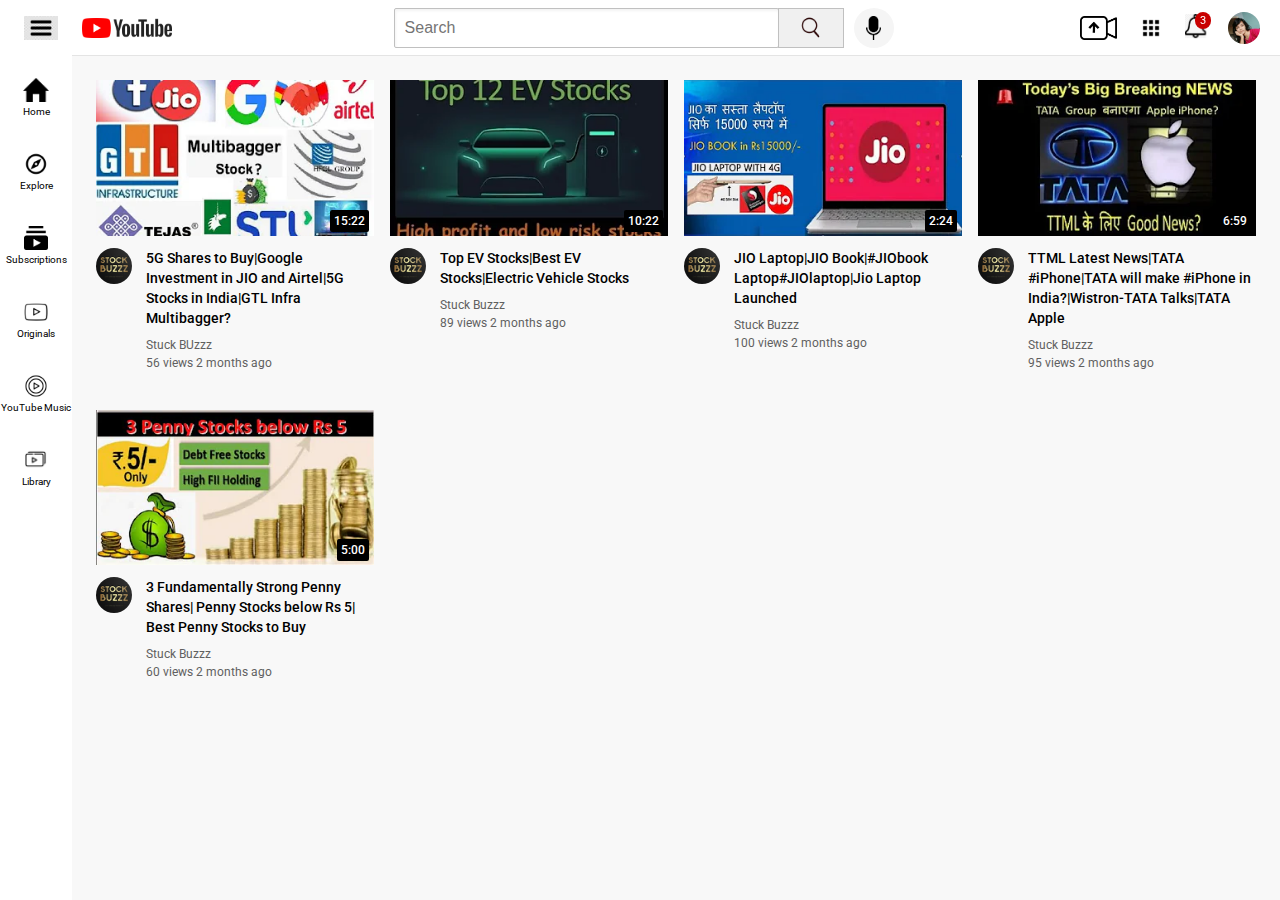
<file: index.html>
<!DOCTYPE html>
<html>
  <head>
    <title>YouTube.com Clone</title>

    <link rel="preconnect" href="https://fonts.googleapis.com">
    <link rel="preconnect" href="https://fonts.gstatic.com" crossorigin>
    <link href="https://fonts.googleapis.com/css2?family=Roboto:wght@400;500;700&display=swap" rel="stylesheet">

    <link rel="stylesheet" href="styles/general.css">
    <link rel="stylesheet" href="styles/header.css">
    <link rel="stylesheet" href="styles/video.css">
    <link rel="stylesheet" href="styles/sidebar.css">
  </head>
  <body>
    <header class="header">
      <div class="left-section">
        <img class="hamburger-menu" src="icons/hamburger.jpg">
        <img class="youtube-logo" src="icons/youtube-logo.png">
      </div>
      <div class="middle-section">
        <input class="search-bar" type="text" placeholder="Search">
        <button class="search-button">
          <img class="search-icon" src="icons/search.png">
          <div class="tooltip">Search</div>
        </button>
        <!-- Put position absolute inside position relative -->
        <button class="voice-search-button">
          <img class="voice-search-icon" src="icons/voicesearh.png">
          <div class="tooltip">Search with your voice</div>
        </button>
      </div>
      <div class="right-section">
        <div class="upload-icon-container">
          <img class="upload-icon" src="icons/uplode.png">
          <div class="tooltip">Create</div>
        </div>
        <img class="youtube-apps-icon" src="icons/app-menu.png">
        <div class="notifications-icon-container">
          <img class="notifications-icon" src="icons/notifications.png">
          <div class="notifications-count">3</div>
        </div>
        <img class="current-user-picture" src="profile.jpg">
      </div>
    </header>

    <nav class="sidebar">
      <div class="sidebar-link">
        <img src="icons/home.png">
        <div>Home</div>
      </div>
      <div class="sidebar-link">
        <img src="icons/explore-1781524-1513844.webp">
        <div>Explore</div>
      </div>
      <div class="sidebar-link">
        <img src="icons/suscribe.png"><div>Subscriptions</div>
      </div>
      <div class="sidebar-link">
        <img src="icons/orignal.png">
        <div>Originals</div>
      </div>
      <div class="sidebar-link">
        <img src="icons/youtube-music.webp">
        <div>YouTube Music</div>
      </div>
      <div class="sidebar-link">
        <img src="icons/libary.png">
        <div>Library</div>
      </div>
    </nav>

    <main>
      <section class="video-grid">
        <div class="video-preview">
          <div class="thumbnail-row">
            <img class="thumbnail" src="thumbnails/thumbnail1.webp">
            <div class="video-time">15:22</div>
          </div>
          <div class="video-info-grid">
            <div class="channel-picture">
              <img class="profile-picture" src="channels/channel-picture.jpg">
            </div>
            <div class="video-info">
              <p class="video-title">
                5G Shares to Buy|Google Investment in JIO and Airtel|5G Stocks in India|GTL Infra Multibagger?</p>
              <p class="video-author">
                Stuck BUzzz
              </p>
              <p class="video-stats">
                56 views 2 months ago
              </p>
            </div>
          </div>
        </div>

        <div class="video-preview">
          <div class="thumbnail-row">
            <img class="thumbnail" src="thumbnails/thumbnail2.webp">
            <div class="video-time">10:22</div>
          </div>
          <div class="video-info-grid">
            <div class="channel-picture">
              <img class="profile-picture" src="channels/channel-picture1.jpg">
            </div>
            <div class="video-info">
              <p class="video-title">
                Top EV Stocks|Best EV Stocks|Electric Vehicle Stocks
              </p>
              <p class="video-author">
                Stuck Buzzz
              </p>
              <p class="video-stats">
                89 views  2 months ago
              </p>
            </div>
          </div>
        </div>

        <div class="video-preview">
          <div class="thumbnail-row">
            <img class="thumbnail" src="thumbnails/thamnail3.webp">
            <div class="video-time">2:24</div>
          </div>
          <div class="video-info-grid">
            <div class="channel-picture">
              <img class="profile-picture" src="channels/channel-picture2.jpg">
            </div>
            <div class="video-info">
              <p class="video-title">
                JIO Laptop|JIO Book|#JIObook Laptop#JIOlaptop|Jio Laptop Launched
              </p>
              <p class="video-author">
                Stuck Buzzz
              </p>
              <p class="video-stats">
                100 views 2 months ago
              </p>
            </div>
          </div>
        </div>

        <div class="video-preview">
          <div class="thumbnail-row">
            <img class="thumbnail" src="thumbnails/thamnail4.webp">
            <div class="video-time">6:59</div>
          </div>
          <div class="video-info-grid">
            <div class="channel-picture">
              <img class="profile-picture" src="channels/channel-picture3.jpg">
            </div>
            <div class="video-info">
              <p class="video-title">
                TTML Latest News|TATA #iPhone|TATA will make #iPhone in India?|Wistron-TATA Talks|TATA Apple
              </p>
              <p class="video-author">
               Stuck Buzzz
              </p>
              <p class="video-stats">
                95 views 2 months ago
              </p>
            </div>
          </div>
        </div>

        <div class="video-preview">
          <div class="thumbnail-row">
            <img class="thumbnail" src="thumbnails/thamnail5.webp">
            <div class="video-time">5:00</div>
          </div>
          <div class="video-info-grid">
            <div class="channel-picture">
              <img class="profile-picture" src="channels/channel-picture4.jpg">
            </div>
            <div class="video-info">
              <p class="video-title">
                3 Fundamentally Strong Penny Shares| Penny Stocks below Rs 5| Best Penny Stocks to Buy</p>
              <p class="video-author">
               Stuck Buzzz
              </p>
              <p class="video-stats">
                60 views 2 months ago
              </p>
            </div>
          </div>
        </div>
      </section>
    </main>
  </body>
</html>
</file>
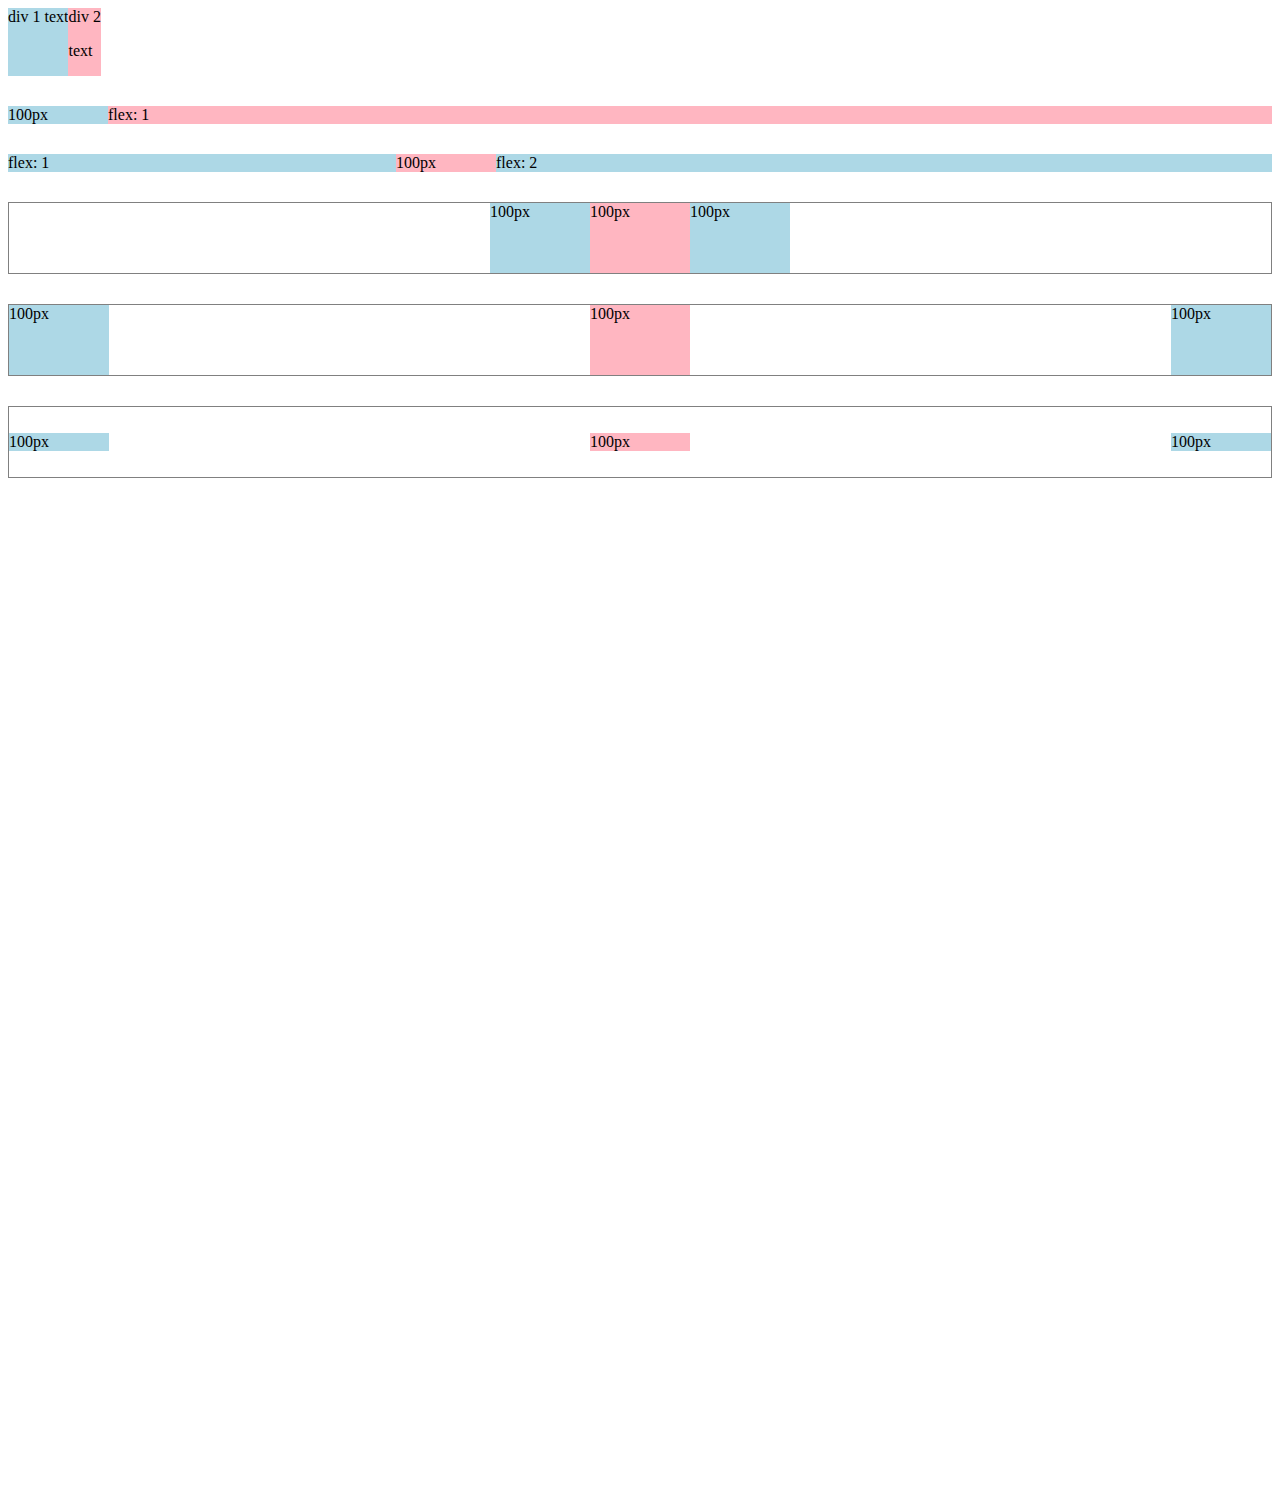
<file: flexbox.html>
<!DOCTYPE html>
<html>
  <head>
    <title>Flexbox Practice</title>
  </head>
  <body style="padding-bottom: 1000px;">
    <div style="
      display: flex;
      flex-direction: row;
    ">
      <div style="background-color: lightblue;">div 1 text</div>
      <div style="background-color: lightpink;">div 2 <p>text</p></div>
    </div>

    <div style="
      margin-top: 30px;
      display: flex;
      flex-direction: row;
    ">
      <div style="
        background-color: lightblue;
        width: 100px;
      ">100px</div>
      <div style="
        background-color: lightpink;
        flex: 1;
      ">flex: 1</div>
    </div>

    <div style="
      margin-top: 30px;
      display: flex;
      flex-direction: row;
    ">
      <div style="
        background-color: lightblue;
        flex: 1;
      ">flex: 1</div>
      <div style="
        background-color: lightpink;
        width: 100px;
      ">100px</div>
      <div style="
        background-color: lightblue;
        flex: 2;
      ">flex: 2</div>
    </div>

    <div style="
      margin-top: 30px;
      height: 70px;
      border-width: 1px;
      border-style: solid;
      border-color: gray;
      display: flex;
      flex-direction: row;
      justify-content: center;
    ">
      <div style="
        background-color: lightblue;
        width: 100px;
      ">100px</div>
      <div style="
        background-color: lightpink;
        width: 100px;
      ">100px</div>
      <div style="
        background-color: lightblue;
        width: 100px;
      ">100px</div>
    </div>

    <div style="
      margin-top: 30px;
      height: 70px;
      border-width: 1px;
      border-style: solid;
      border-color: gray;
      display: flex;
      flex-direction: row;
      justify-content: space-between;
    ">
      <div style="
        background-color: lightblue;
        width: 100px;
      ">100px</div>
      <div style="
        background-color: lightpink;
        width: 100px;
      ">100px</div>
      <div style="
        background-color: lightblue;
        width: 100px;
      ">100px</div>
    </div>

    <div style="
      margin-top: 30px;
      height: 70px;
      border-width: 1px;
      border-style: solid;
      border-color: gray;
      display: flex;
      flex-direction: row;
      justify-content: space-between;
      align-items: center;
    ">
      <div style="
        background-color: lightblue;
        width: 100px;
      ">100px</div>
      <div style="
        background-color: lightpink;
        width: 100px;
      ">100px</div>
      <div style="
        background-color: lightblue;
        width: 100px;
      ">100px</div>
    </div>
  </body>
</file>
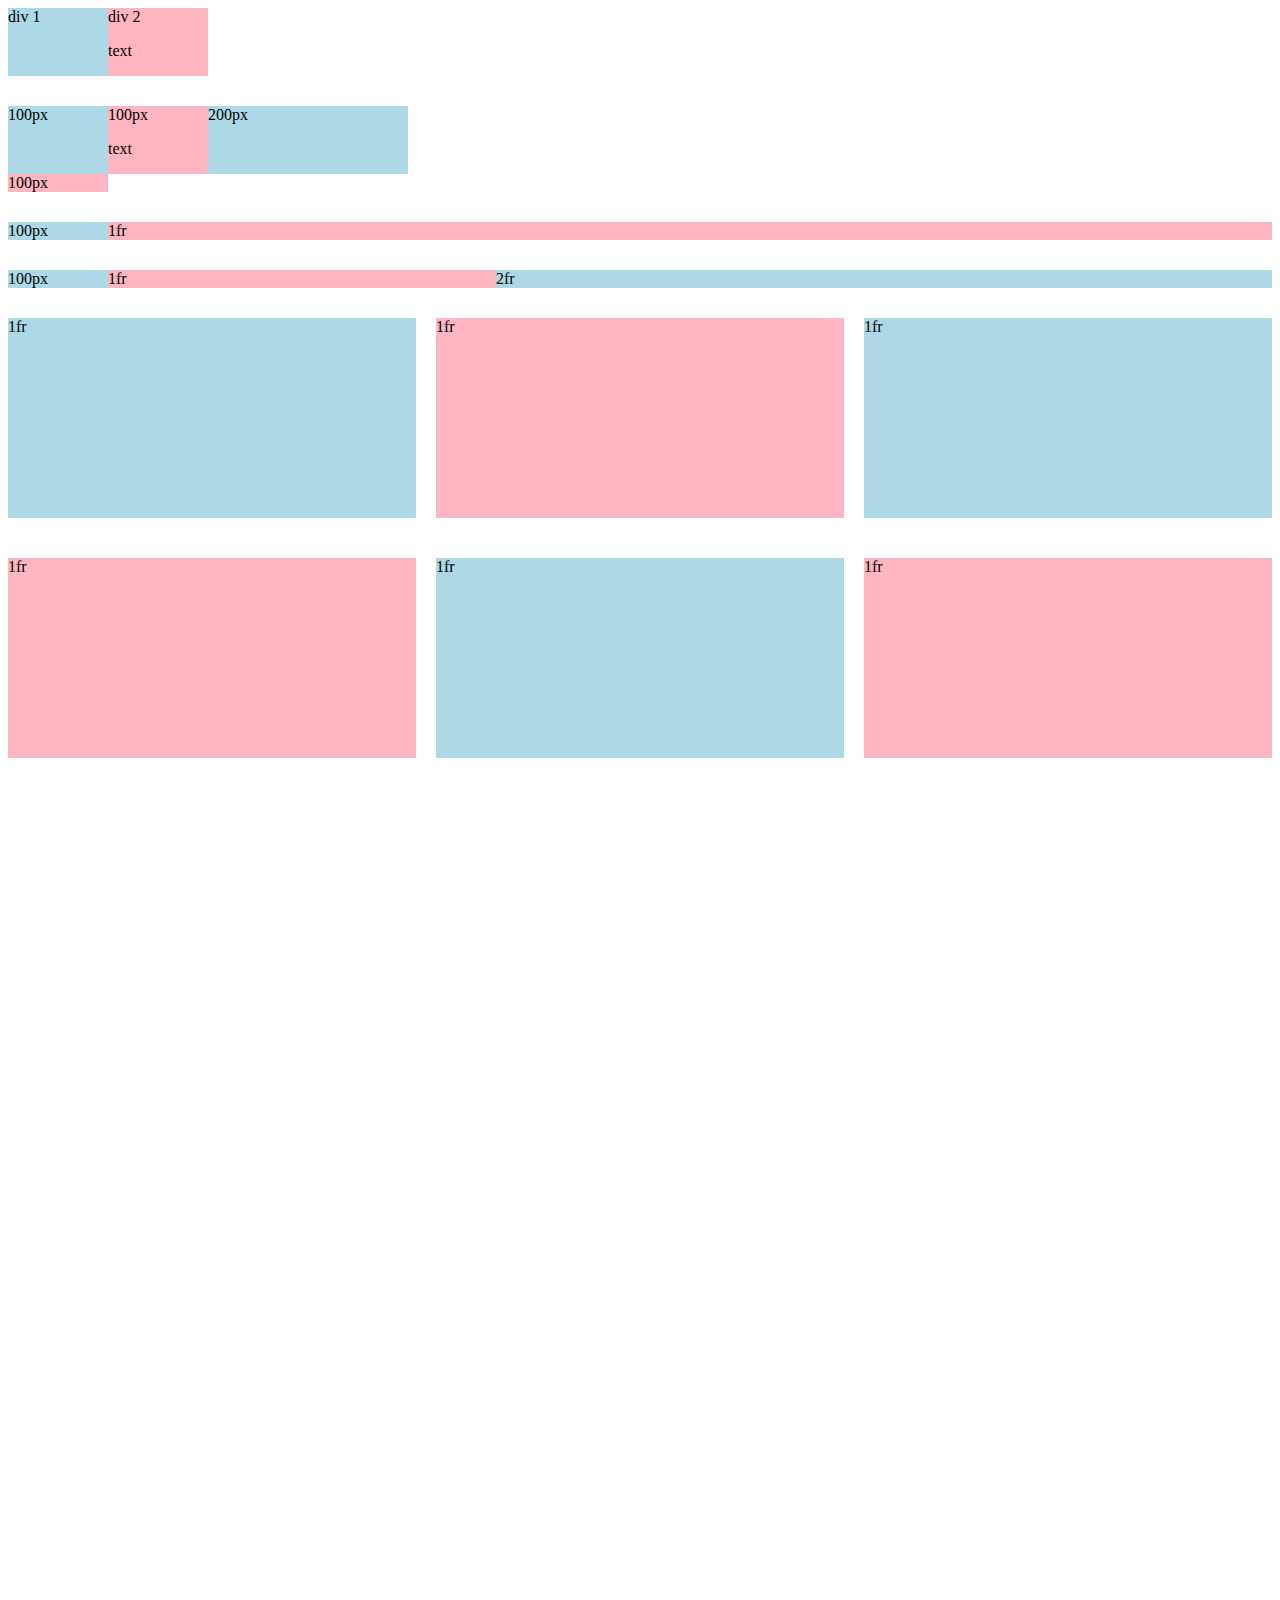
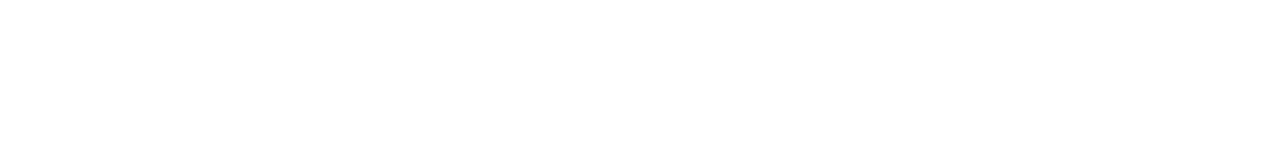
<file: grid.html>
<!DOCTYPE html>
<html>
  <head>
    <title>Grid Practice</title>
  </head>
  <body style="padding-bottom: 1000px;">
    <div style="
      display: grid;
      grid-template-columns: 100px 100px;
    ">
      <div style="background-color: lightblue;">div 1</div>
      <div style="background-color: lightpink;">div 2<p>text</p></div>
    </div>

    <div style="
      margin-top: 30px;
      display: grid;
      grid-template-columns: 100px 100px 200px;
    ">
      <div style="background-color: lightblue;">100px</div>
      <div style="background-color: lightpink;">100px<p>text</p></div>
      <div style="background-color: lightblue;">200px</div>
      <div style="background-color: lightpink;">100px</div>
    </div>

    <div style="
      margin-top: 30px;
      display: grid;
      grid-template-columns: 100px 1fr;
    ">
      <div style="background-color: lightblue;">100px</div>
      <div style="background-color: lightpink;">1fr</div>
    </div>

    <div style="
      margin-top: 30px;
      display: grid;
      grid-template-columns: 100px 1fr 2fr;
    ">
      <div style="background-color: lightblue;">100px</div>
      <div style="background-color: lightpink;">1fr</div>
      <div style="background-color: lightblue;">2fr</div>
    </div>

    <div style="
      margin-top: 30px;
      display: grid;
      grid-template-columns: 1fr 1fr 1fr;
      column-gap: 20px;
      row-gap: 40px;
    ">
      <div style="background-color: lightblue; height: 200px;">1fr</div>
      <div style="background-color: lightpink; height: 200px;">1fr</div>
      <div style="background-color: lightblue; height: 200px;">1fr</div>
      <div style="background-color: lightpink; height: 200px;">1fr</div>
      <div style="background-color: lightblue; height: 200px;">1fr</div>
      <div style="background-color: lightpink; height: 200px;">1fr</div>
    </div>
  </body>
</html>
</file>
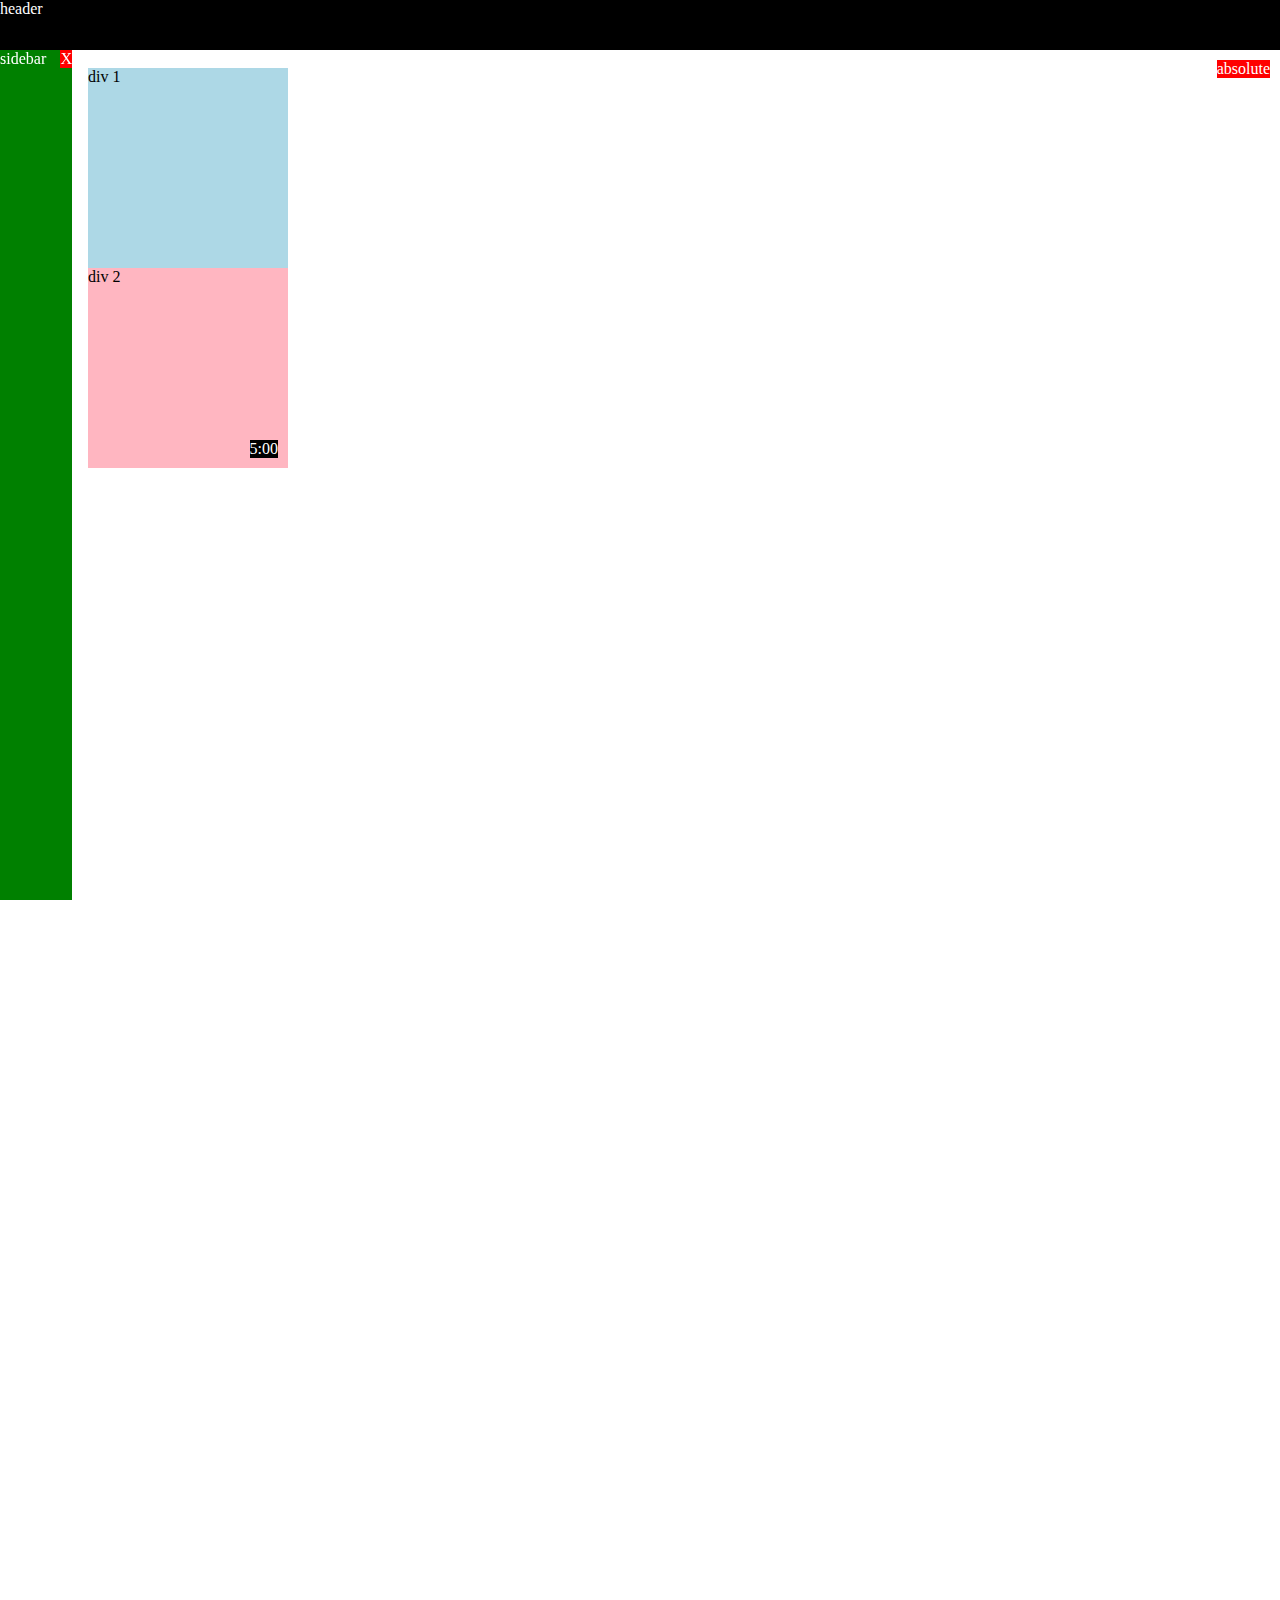
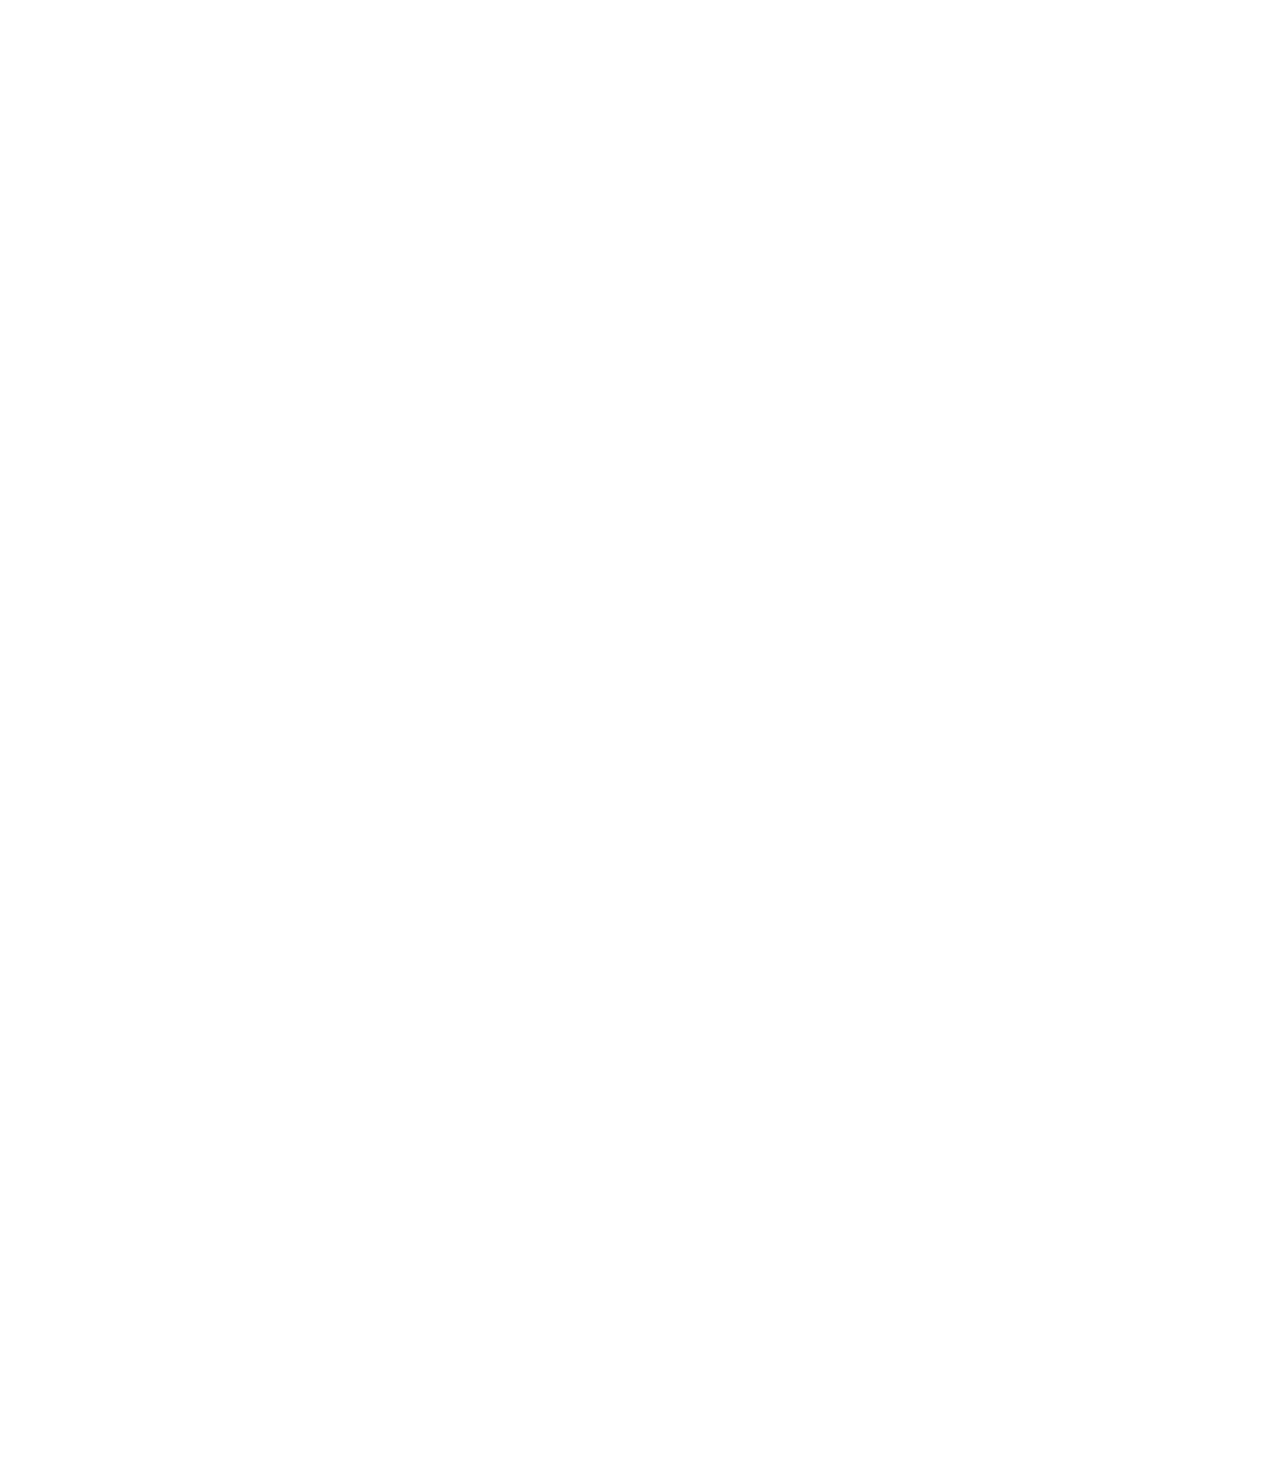
<file: position.html>
<!DOCTYPE html>
<html>
  <head>
    <title>Position Practice</title>
  </head>
  <body style="
    height: 3000px;
    padding-top: 60px;
    padding-left: 80px;
  ">
    <div style="
      background-color: black;
      color: white;
      position: fixed;
      top: 0;
      left: 0;
      right: 0;
      height: 50px;
      z-index: 100;
    ">header</div>

    <div style="
      background-color: green;
      color: white;
      position: fixed;
      left: 0;
      bottom: 0;
      top: 50px;
      width: 72px;
    ">
      sidebar
      <div style="
        position: absolute;
        background-color: red;
        color: white;
        top: 0;
        right: 0;
      ">
        X
      </div>
    </div>

    <div style="
      position: absolute;
      background-color: red;
      color: white;
      top: 60px;
      right: 10px;
    ">
      absolute
    </div>

    <div style="
      background-color: lightblue;
      height: 200px;
      width: 200px;
      position: static;
    ">div 1</div>
    <div style="
      background-color: lightpink;
      height: 200px;
      width: 200px;
      position: relative;
    ">
      div 2
      <div style="
        position: absolute;
        background-color: black;
        color: white;
        bottom: 10px;
        right: 10px;
      ">
        5:00
      </div>
    </div>

  </body>
</html>
</file>
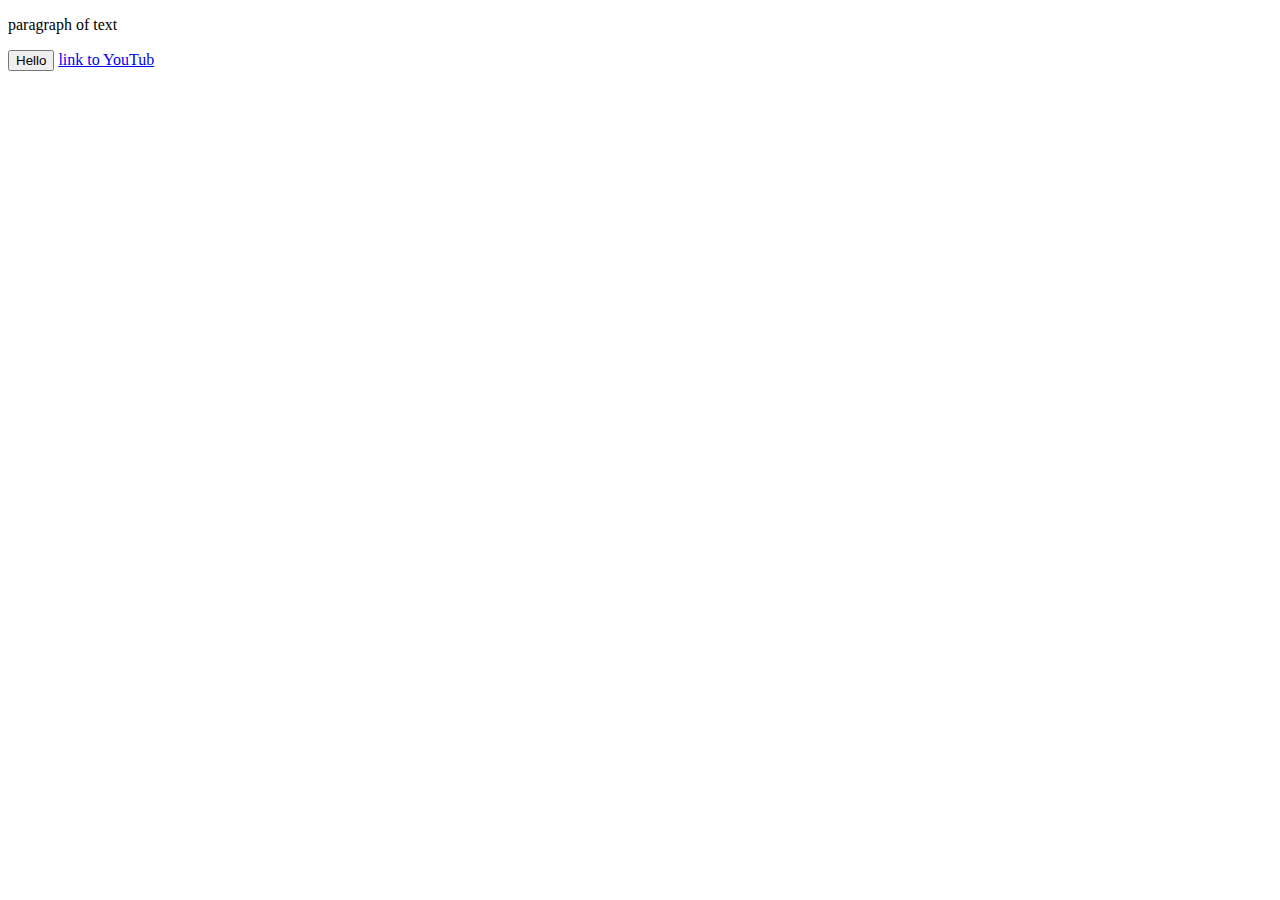
<file: intro-to-html/website.html>
<!DOCTYPE html>
<html>
    <head>
        <title>First Website</title>
    </head>
    <body>
        <p>paragraph of text</p>
    </body>
</html>




<button>Hello</button>

<a href="https://www.youtube.com/" target="_blank">link to YouTub</a>
</file>
<file: styles/general.css>
p {
  margin-top: 0;
  margin-bottom: 0;
}

body {
  /* This style below will be inherited */
  font-family: Roboto, Arial;
  margin: 0;
  padding-top: 80px;
  padding-left: 96px;
  padding-right: 24px;
  background-color: rgb(248, 248, 248);
}
</file>
<file: styles/header.css>
.header {
  height: 55px;

  display: flex;
  flex-direction: row;
  justify-content: space-between;

  position: fixed;
  top: 0;
  left: 0;
  right: 0;
  z-index: 100;

  background-color: white;
  border-bottom-width: 1px;
  border-bottom-style: solid;
  border-bottom-color: rgb(228, 228, 228);
}

.left-section {
  display: flex;
  align-items: center;
}

.hamburger-menu {
  height: 24px;
  margin-left: 24px;
  margin-right: 24px;
}

.youtube-logo {
  height: 20px;
}

.middle-section {
  flex: 1;
  margin-left: 70px;
  margin-right: 35px;
  max-width: 500px;
  display: flex;
  align-items: center;
}

.search-bar {
  flex: 1;
  height: 36px;
  padding-left: 10px;
  font-size: 16px;
  border: 1px solid rgb(192, 192, 192);
  border-radius: 2px;
  box-shadow: inset 1px 2px 3px rgba(0, 0, 0, 0.05);
  width: 0;
}

.search-bar::placeholder {
  font-size: 16px;
}

.search-button {
  height: 40px;
  width: 66px;
  background-color: rgb(240, 240, 240);
  border-width: 1px;
  border-style: solid;
  border-color: rgb(192, 192, 192);
  margin-left: -1px;
  margin-right: 10px;
}

.search-button,
.voice-search-button,
.upload-icon-container {
  display: flex;
  justify-content: center;
  align-items: center;
  position: relative;
}

.search-button .tooltip,
.voice-search-button .tooltip,
.upload-icon-container .tooltip {
  position: absolute;
  background-color: gray;
  color: white;
  padding-top: 4px;
  padding-bottom: 4px;
  padding-left: 8px;
  padding-right: 8px;
  border-radius: 2px;
  font-size: 12px;
  bottom: -30px;
  opacity: 0;
  transition: opacity 0.15s;
  pointer-events: none;
  white-space: nowrap;
}

.search-button:hover .tooltip,
.voice-search-button:hover .tooltip,
.upload-icon-container:hover .tooltip {
  opacity: 1;
}

.search-icon {
  height: 25px;
}

.voice-search-button {
  height: 40px;
  width: 40px;
  border-radius: 20px;
  border: none;
  background-color: rgb(245, 245, 245);
}

.voice-search-icon {
  height: 24px;
}

.right-section {
  width: 180px;
  margin-right: 20px;
  display: flex;
  align-items: center;
  justify-content: space-between;
  flex-shrink: 0;
}

.upload-icon {
  height: 24px;
}

.youtube-apps-icon {
  height: 24px;
}

.notifications-icon {
  height: 24px;
}

.notifications-icon-container {
  position: relative;
}

.notifications-count {
  position: absolute;
  top: -2px;
  right: -5px;
  background-color: rgb(200, 0, 0);
  color: white;
  font-size: 11px;
  padding-left: 5px;
  padding-right: 5px;
  padding-top: 2px;
  padding-bottom: 2px;
  border-radius: 10px;
}

.current-user-picture {
  height: 32px;
  border-radius: 16px;
}
</file>
<file: styles/video.css>
.thumbnail {
  width: 100%;
}

.video-title {
  margin-top: 0;
  font-size: 14px;
  font-weight: 500;
  line-height: 20px;
  margin-bottom: 10px;
}

.video-info-grid {
  display: grid;
  grid-template-columns: 50px 1fr;
}

.profile-picture {
  width: 36px;
  border-radius: 50px;
}

.thumbnail-row {
  margin-bottom: 8px;
  position: relative;
}

.video-author,
.video-stats {
  font-size: 12px;
  color: rgb(96, 96, 96);
}

.video-author {
  margin-bottom: 4px;
}

.video-grid {
  display: grid;
  grid-template-columns: 1fr 1fr 1fr;
  column-gap: 16px;
  row-gap: 40px;
}

@media (max-width: 750px) {
  .video-grid {
    grid-template-columns: 1fr 1fr;
  }
}

@media (min-width: 751px) and (max-width: 999px) {
  .video-grid {
    grid-template-columns: 1fr 1fr 1fr;
  }
}

@media (min-width: 1000px) {
  .video-grid {
    grid-template-columns: 1fr 1fr 1fr 1fr;
  }
}

.video-time {
  font-size: 12px;
  font-weight: 500;
  padding: 4px;
  border-radius: 2px;
  background-color: black;
  color: white;
  position: absolute;
  bottom: 8px;
  right: 5px;
}
</file>
<file: styles/sidebar.css>
.sidebar {
    position: fixed;
    left: 0;
    bottom: 0;
    top: 55px;
    background-color: white;
    width: 72px;
    z-index: 200;
    padding-top: 5px;
  }
  
  .sidebar-link {
    height: 74px;
    display: flex;
    justify-content: center;
    align-items: center;
    flex-direction: column;
    cursor: pointer;
  }
  
  .sidebar-link:hover {
    background-color: rgb(235, 235, 235);
  }
  
  .sidebar-link img {
    height: 24px;
    margin-bottom: 4px;
  }
  
  .sidebar-link div {
    font-size: 10px;
  }
</file>
